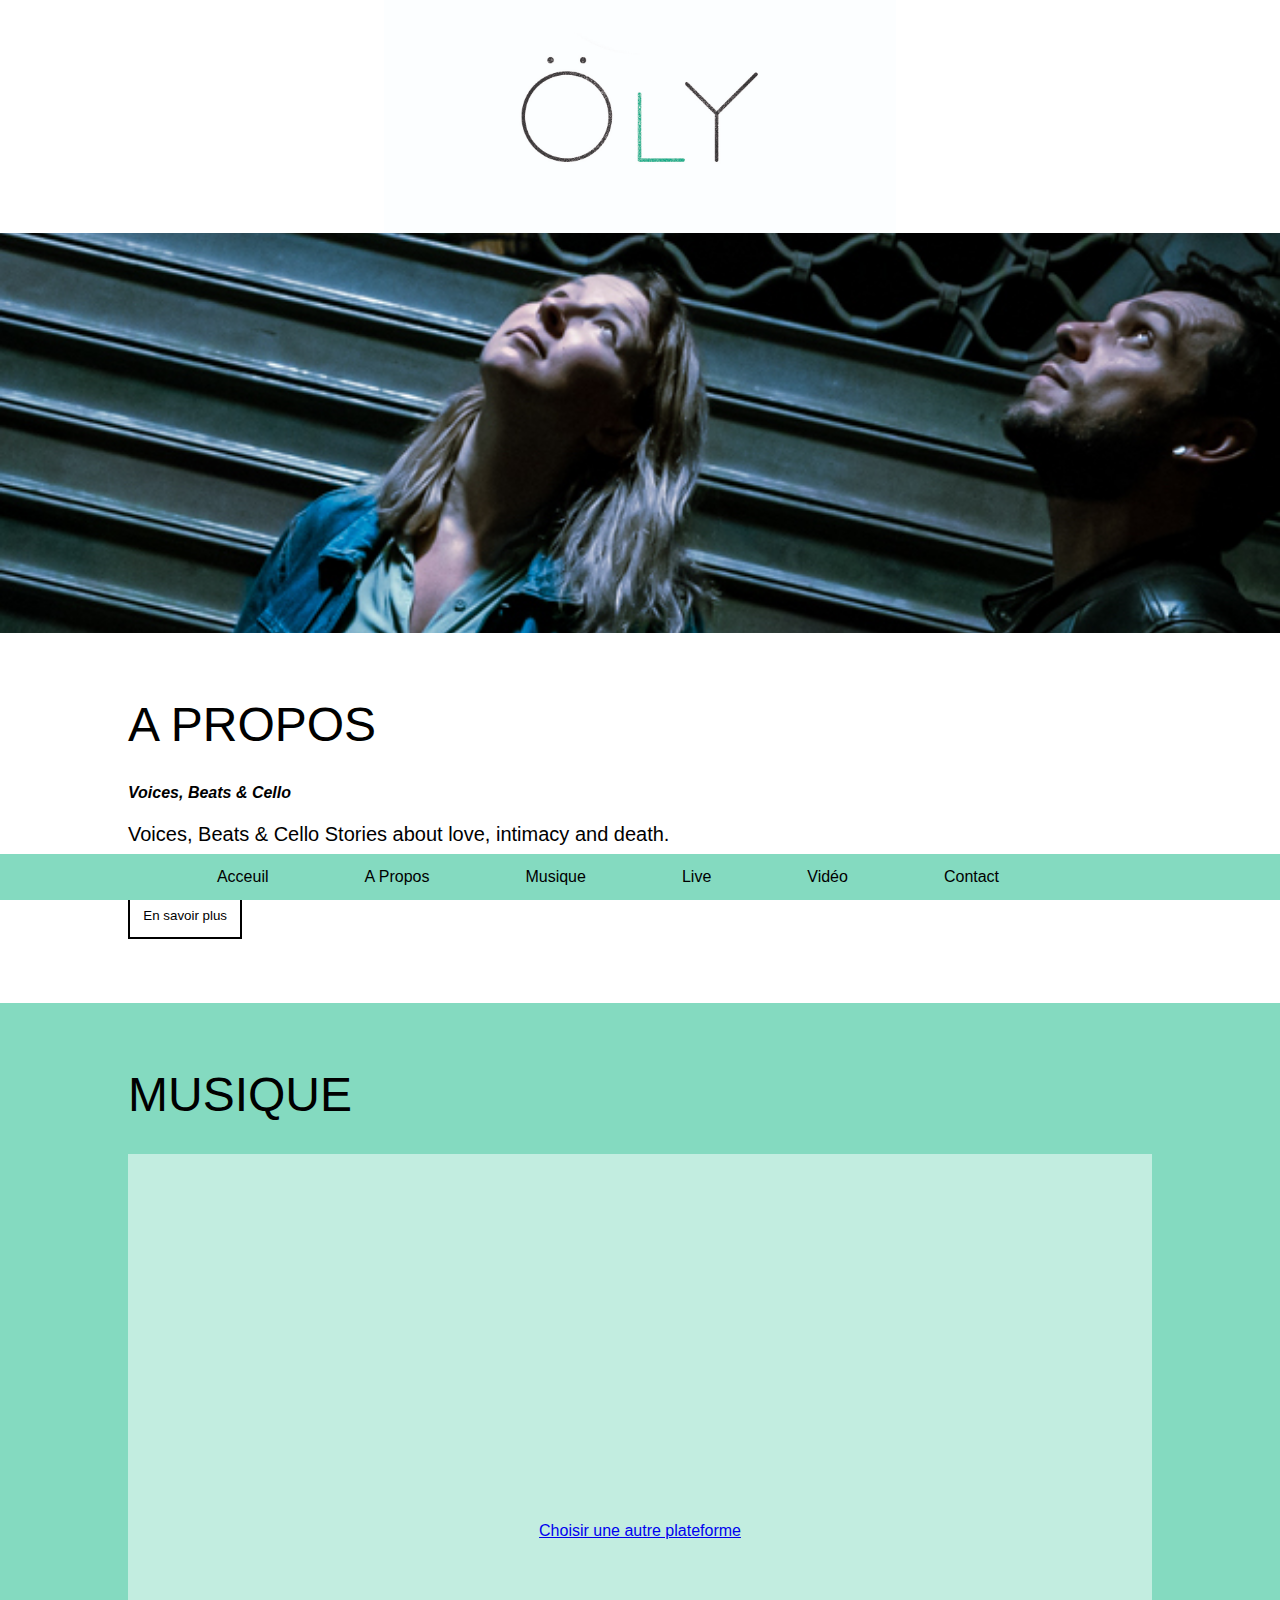
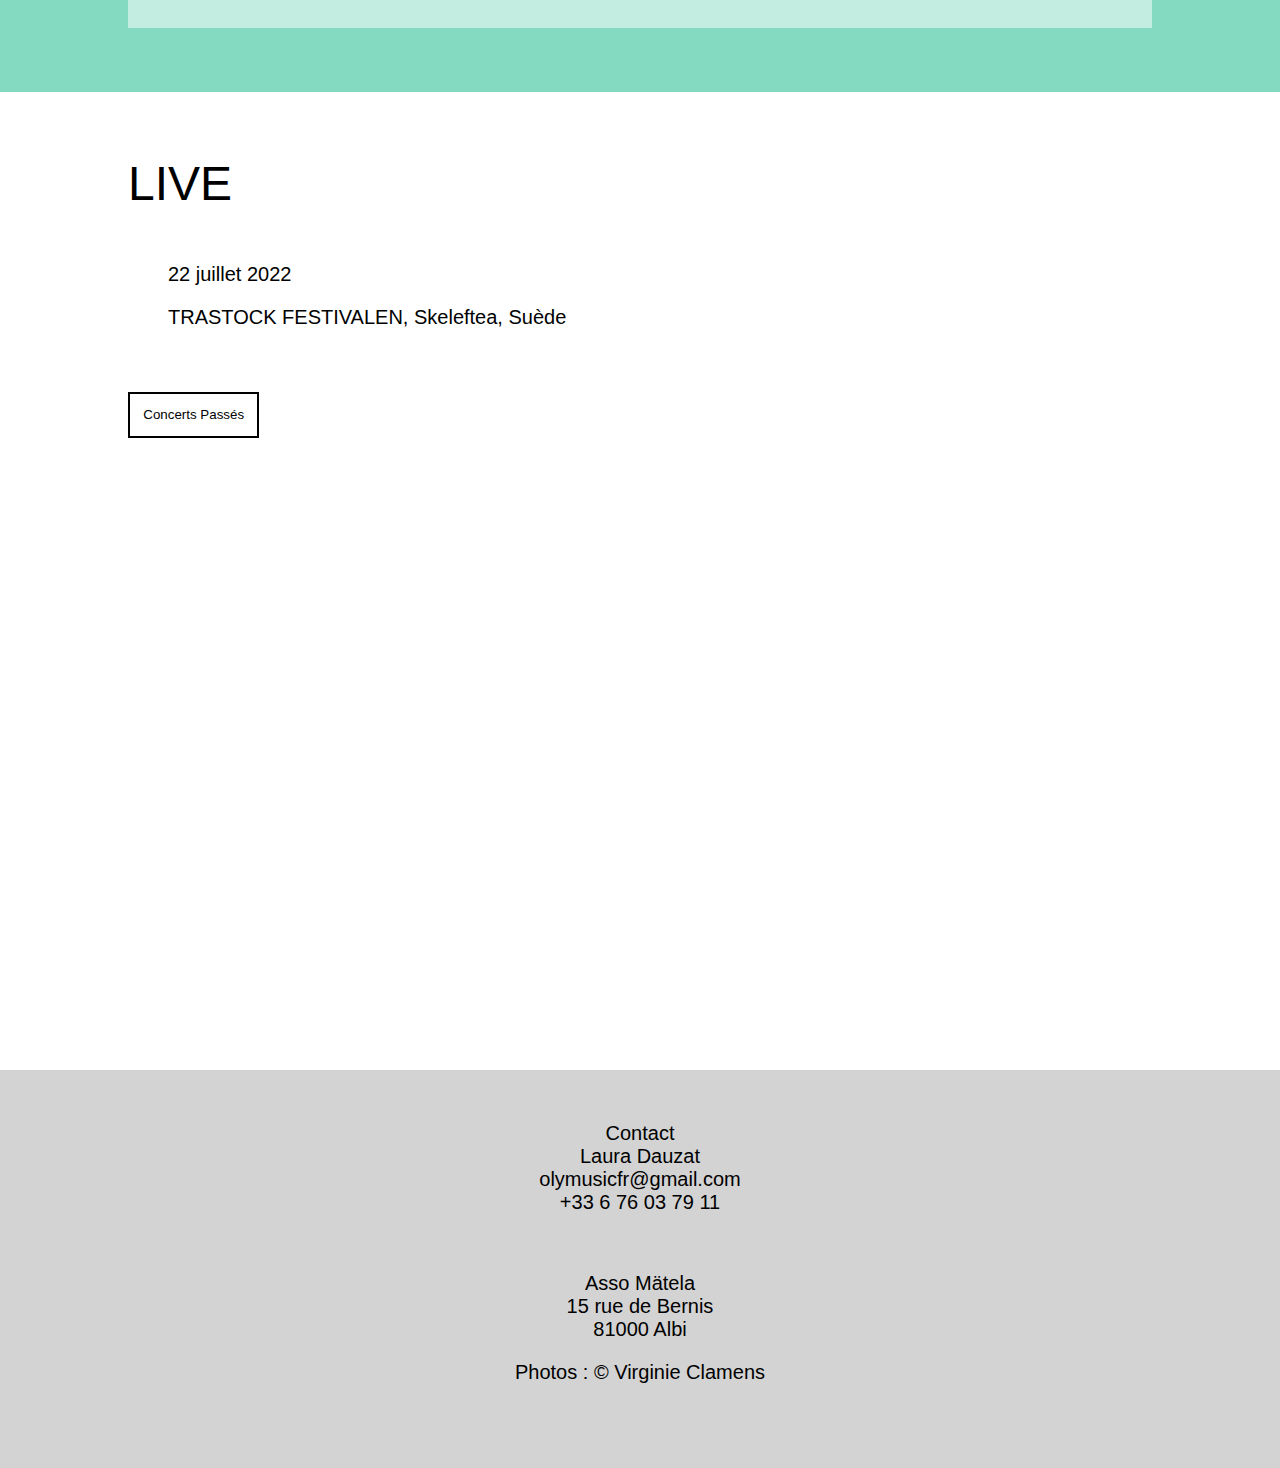
<file: index.html>
<!DOCTYPE html>
<html>
<head>
<title>Öly</title>
<link href="style.css" rel="stylesheet">


</head>


<body>

<div id="header">

    <div>
        <img id="logo" src="Images/Logo/texte seul/coul_sur_blanc.jpg" alt="Logo Öly" >
    </div>
    
    <div id="carroussel"> 
    
    </div>
    
    <div id="menu">
        <ul>
            <li><a href="#logo">Acceuil</a></li>
            <li><a href="#apropos">A Propos</a></li>
            <li><a href="#musique">Musique</a></li>
            <li><a href="#live">Live</a></li>
            <li><a href="#video">Vidéo</a></li>
            <!-- <li><a href="#propresse">Pro/Presse</a></li> -->
            <li><a href="#contact">Contact</a></li>
        </ul>
    
    </div>   

</div>    


<div id="pagebody"> 

    
    <div id="apropos" class="chapter" >
        <h1>A Propos</h1>
        <h4><i>Voices, Beats & Cello</i></h4>
        <p>Voices, Beats & Cello

            Stories about love, intimacy and death.</p>
        <button onclick="window.open('about.html')"> En savoir plus</button>
    </div>
    
    <div id="musique"class="chapter" >
        <H1>Musique</H1>
        <div id="music-container">

            <iframe src="https://open.spotify.com/embed/artist/1GLPV5kPGzrBnmNYjHCsZn" 
                width=50% height="280" 
                frameborder="0" 
                allowtransparency="true" 
                allow="encrypted-media">
            </iframe>

            <a href="https://spinnup.link/437544-fantasy" target="_blank">Choisir une autre plateforme</a> 
            
            <!-- <iframe class="followButton"  src="https://open.spotify.com/follow/1/?uri=spotify:artist:1GLPV5kPGzrBnmNYjHCsZn&size=basic&theme=light&show-count=0" 
                width="200" height="25" 
                scrolling="no" 
                frameborder="0" 
                style="border:none; overflow:hidden;" 
                allowtransparency="true">
            </iframe> -->

        </div>
        
          
    </div>
     <div id="live"class="chapter" >
         <h1>Live</h1>
         <ul>
            <li>
            <p>22 juillet 2022</p>
            <p>TRASTOCK FESTIVALEN, Skeleftea, Suède</p>
            </li>
          
            
         </ul>
    
        <button onclick="window.open('./gigs.html')">Concerts Passés</button>
     </div>
    
     <div id="video" >
        <iframe width= 100%
        height=500; 
        src="https://www.youtube.com/embed/hkKmh-DUKzU"
        frameborder="0" 
        allow="accelerometer; autoplay; clipboard-write; encrypted-media; gyroscope; picture-in-picture" 
        allowfullscreen></iframe>
     </div>

     
     <!-- Fichier pro à remettre quand/si nous aurons la version duo à jour  -->
     <!-- <div id="propresse" class="chapter"> 
         <h1> Pro/Presse</h1>
         <div id="container">
             
            <ul>
                <li>
                    <p>Dossier de Presse</p>
                    <a href="pdf/DOSSIER DE PRESSE ÖLY MAJ JUILLET 2020.pdf" target="_blank" ><img class="pdf" src="Images/pdf.jpg" alt="Dossier de Presse"></a>
                    <br>
                    <small>Mise à jour : juillet 2020</small>
                </li>

                <li>
                    <p>Communiqué de Presse - Fantasy</p>
                    <a href="pdf/Fantasy, le nouveau son d'Öly _ Communiqué de Presse.pdf" target="_blank"><img class="pdf" src="Images/pdf.jpg" alt="Communiqué de Presse"></a>
                    <br>
                    <small>19 avril 2021</small>
                </li>

                <li>
                    <p>Fiche Technique</p>
                    <a href="pdf/FICHE TECHNIQUE  Öly 03_21.pdf" target="_blank" ><img class="pdf" src="Images/pdf.jpg" alt="Fiche Technique "></a>
                    <br>
                    <small>Mise à jour :  mars 2021</small>
                </li>

                <li>
                    <p>Fiche Technique Acoustique</p>
                    <a href="pdf/fichetechniqueacoustic.pdf" target="_blank" ><img class="pdf" src="Images/pdf.jpg" alt="Dossier de Presse"></a>
                </li>

                <li>
                    <p>Conduite Lumière</p>
                    <a href="pdf/Oly dossier lumière v2.pdf" target="_blank"><img class="pdf" src="Images/pdf.jpg" alt="Conduite Lumière"></a>
                </li>

                
             </ul>
        
         </div>
     </div> -->
    
     <div id="contact" class="chapter">
         <p>Contact <br>
        Laura Dauzat <br>
        olymusicfr@gmail.com<br>
        +33 6 76 03 79 11
        </p>
        <br> 
        <p>Asso Mätela <br> 
        15 rue de Bernis <br>
        81000 Albi</p>
        <p>Photos : © Virginie Clamens</p>
    
     </div>
</div>

</body>
</html>
</file>
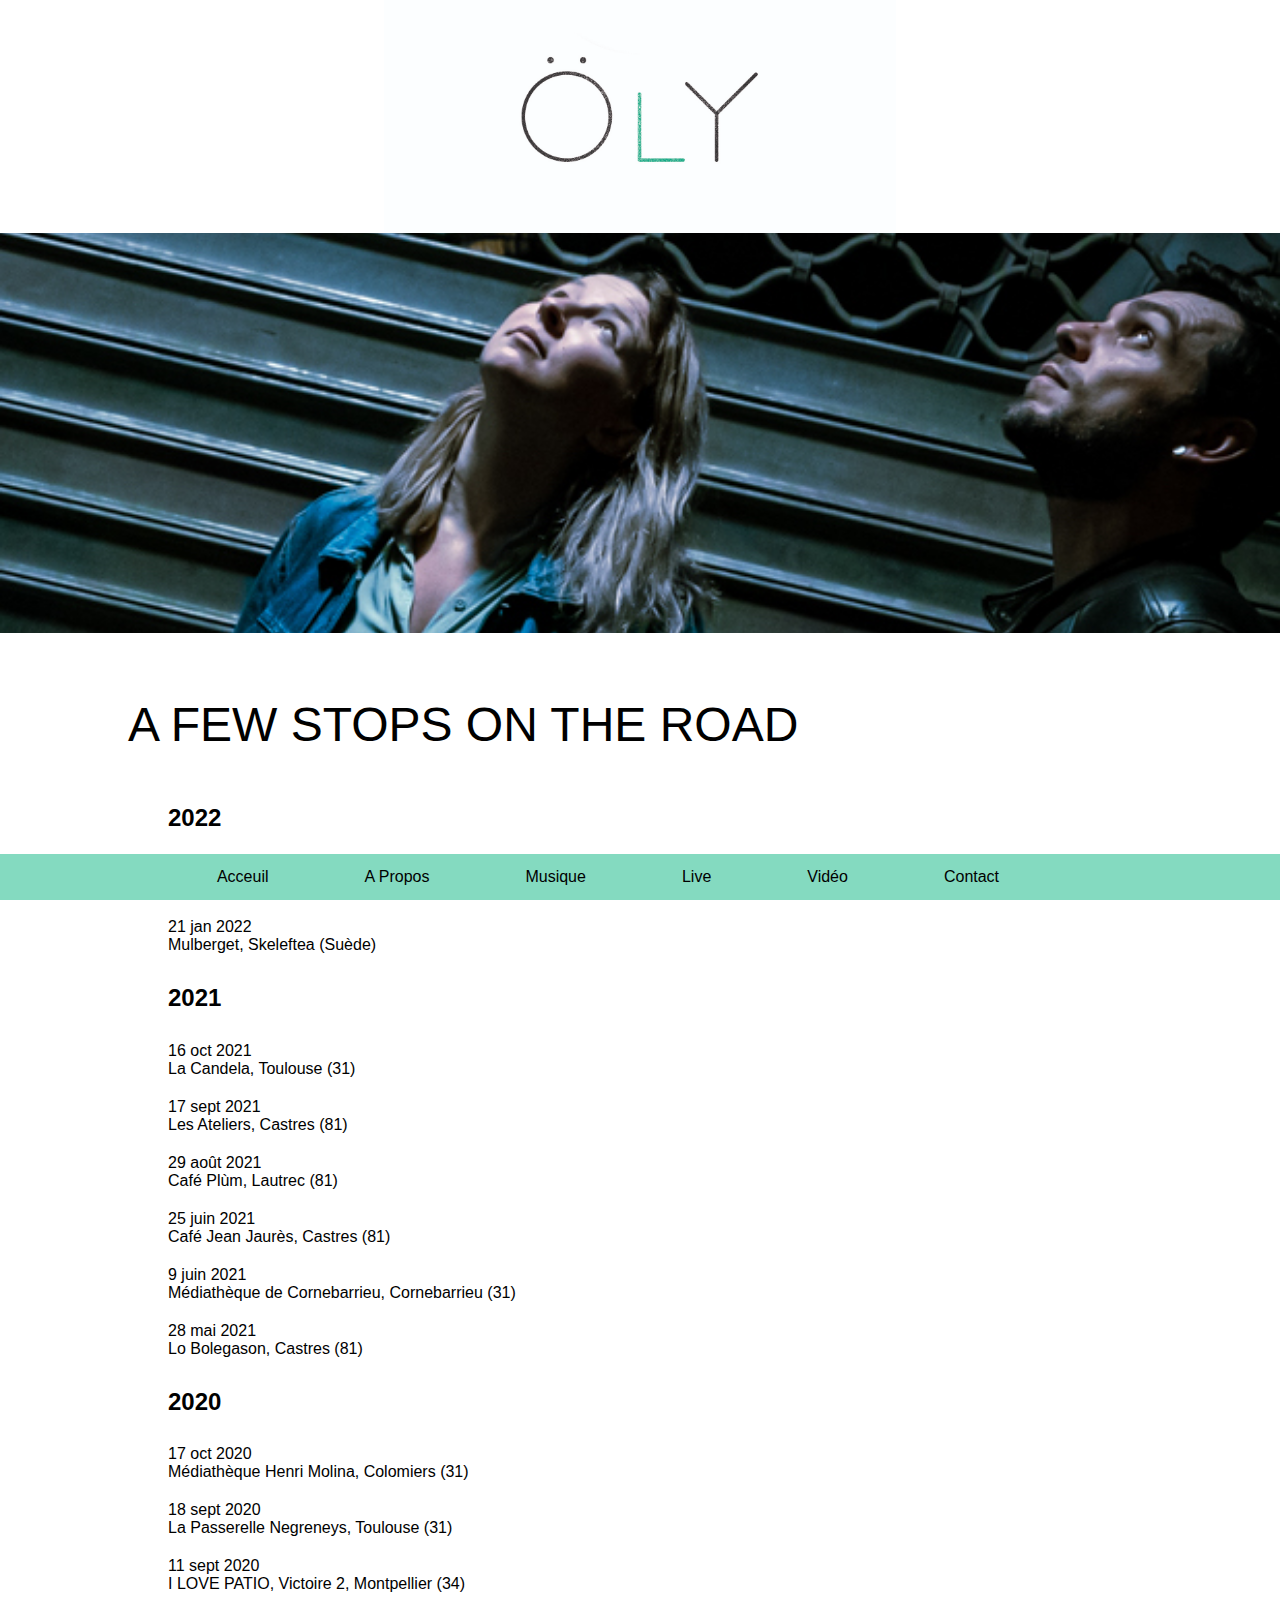
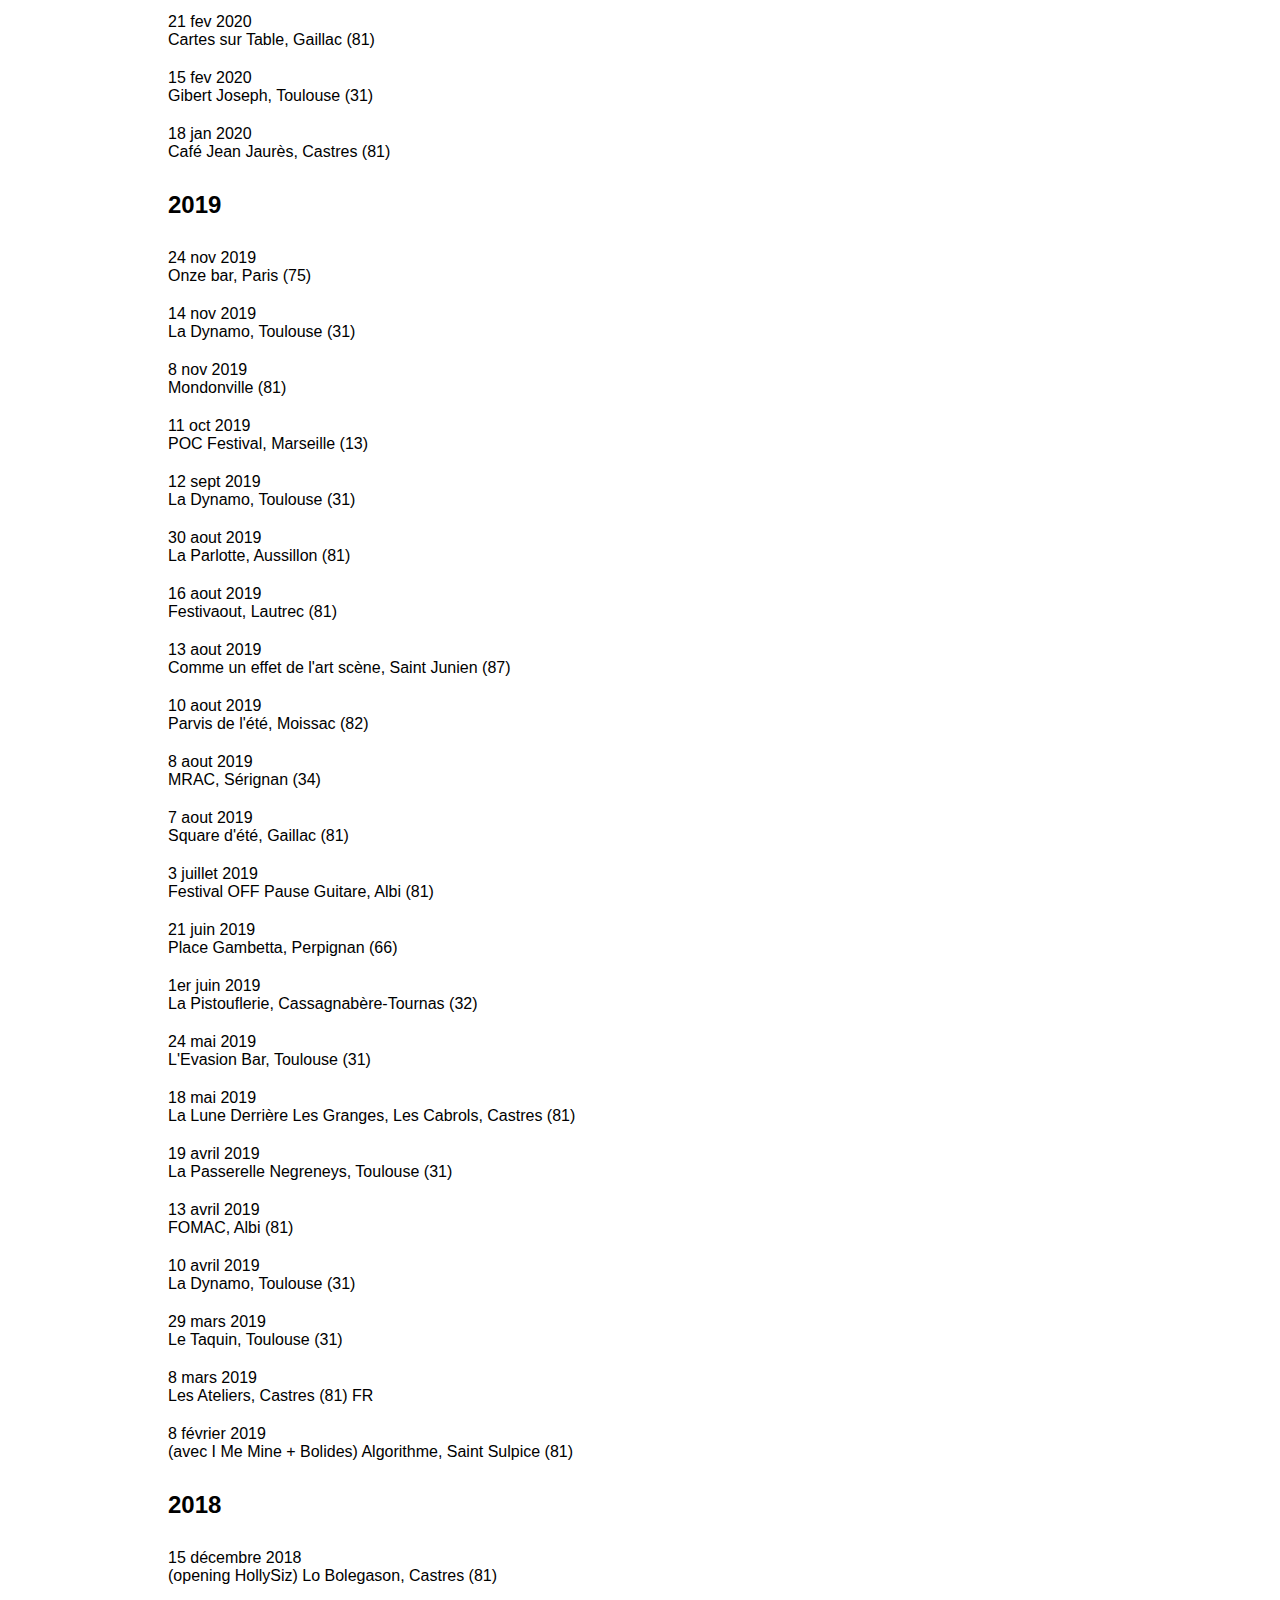
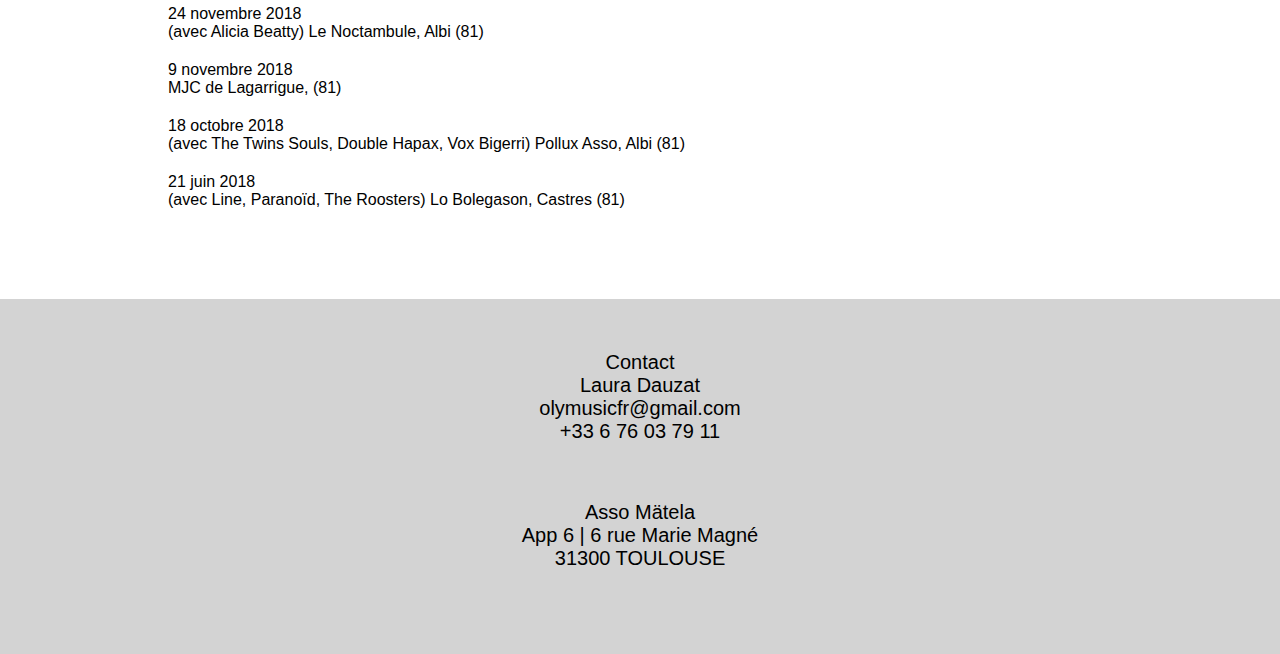
<file: gigs.html>
<!DOCTYPE html>
<html>
<head>
<title>Öly</title>
<link href="style.css" rel="stylesheet">


</head>


<body>

<div id="header">

    <div>
        <img id="logo" src="Images/Logo/texte seul/coul_sur_blanc.jpg" alt="Logo Öly" >
    </div>
    
    <div id="carroussel"> 
    
    </div>
    
    <div id="menu">
        <ul>
            <li><a href="index.html#logo">Acceuil</a></li>
            <li><a href="index.html#apropos">A Propos</a></li>
            <li><a href="index.html#musique">Musique</a></li>
            <li><a href="index.html#live">Live</a></li>
            <li><a href="index.html#video">Vidéo</a></li>
            <!-- <li><a href="index.html#propresse">Pro/Presse</a></li> -->
            <li><a href="index.html#contact">Contact</a></li>
        </ul>
    
    </div>   

</div>    


<div id="pagebody"> 

    
    <div id="apropos" class="chapter" >
        <h1>A few stops on the road</h1>
            <ul class="ul-gigs">

                <h2>2022</h2>

                <li>
                    22 juillet 2022 <br>
                    Popcentrale, Dordrecht (Pays-Bas)
                </li>
                    
                <li>
                    21 jan 2022 <br>
                    Mulberget, Skeleftea (Suède)
                </li>
                    
                
                <h2>2021</h2>

                <li>
                16 oct 2021 </br>
                La Candela, Toulouse (31)
                </li>

                <li>
                    17 sept 2021<br>
                    Les Ateliers, Castres (81)
                </li>
                
                <li>
                    29 août 2021 <br>
                    Café Plùm, Lautrec (81)
                </li>


                <li>25 juin 2021 <br>
                    Café Jean Jaurès, Castres (81)
                </li>

                <li>9 juin 2021 <br>
                    Médiathèque de Cornebarrieu, Cornebarrieu (31)
                </li>

                <li>
                    28 mai 2021 <br> 
                    Lo Bolegason, Castres (81)
                </li>
    

                <h2>2020</h2>
                
                <li>
                17 oct 2020 <br>
                Médiathèque Henri Molina, Colomiers (31)
                </li>
                
                <li>
                18 sept 2020<br>
                La Passerelle Negreneys, Toulouse (31)
                </li>

                <li>
                11 sept 2020 <br>
                I LOVE PATIO, Victoire 2, Montpellier (34)</li>

                <li>
                21 fev 2020 <br>
                Cartes sur Table, Gaillac (81)
                </li>

                <li>
                15 fev 2020 <br>
                Gibert Joseph, Toulouse (31)
                </li>

                <li>
                18 jan 2020 <br>
                Café Jean Jaurès, Castres (81)    
                </li>

                <h2>2019</h2>

                <li>
                24 nov 2019 <br>
                Onze bar, Paris (75)
                </li>

                <li>
                14 nov 2019 <br>
                La Dynamo, Toulouse (31)
                </li>

                <li>
                    8 nov 2019 <br>
                    Mondonville (81)    
                </li>

                <li>
                11 oct 2019 <br>
                POC Festival, Marseille (13)
                </li>

                <li>
                    12 sept 2019 <br>
                    La Dynamo, Toulouse (31)
                </li>

                <li>
                    30 aout 2019 <br>
                    La Parlotte, Aussillon (81)
                </li>

                <li>
                    16 aout 2019 <br>
                    Festivaout, Lautrec (81)
                </li>

                <li>
                    13 aout 2019 <br>
                    Comme un effet de l'art scène, Saint Junien (87)
                </li>

                <li>
                    10 aout 2019 <br>
                    Parvis de l'été, Moissac (82)
                </li>

                <li>
                    8 aout 2019 <br>
                    MRAC, Sérignan (34)
                </li>

                <li>
                    7 aout 2019 <br>
                    Square d'été, Gaillac (81)
                </li>

                <li>
                    3 juillet 2019 <br>
                    Festival OFF Pause Guitare, Albi (81)
                </li>

                <li>
                    21 juin 2019 <br>
                    Place Gambetta, Perpignan (66)
                </li>

                <li>
                    1er juin 2019 <br>
                    La Pistouflerie, Cassagnabère-Tournas (32)
                </li>

                <li>
                    24 mai 2019 <br>
                    L'Evasion Bar, Toulouse (31)
                </li>

                <li>
                    18 mai 2019 <br>
                    La Lune Derrière Les Granges, Les Cabrols, Castres (81) 
                </li>

                <li>
                    19 avril 2019 <br>
                    La Passerelle Negreneys, Toulouse (31)
                </li>

                <li>
                    13 avril 2019 <br>
                    FOMAC, Albi (81)
                </li>

                <li>
                    10 avril 2019 <br>
                    La Dynamo, Toulouse (31)
                </li>
                
                <li>
                    29 mars 2019 <br>
                    Le Taquin, Toulouse (31)
                </li>

                <li>
                    8 mars 2019 <br>
                    Les Ateliers, Castres (81) FR
                </li>

                <li>
                    8 février 2019 <br>
                    (avec I Me Mine + Bolides) Algorithme, Saint Sulpice (81)
                </li>

                <h2>2018</h2>

                <li>
                    15 décembre 2018 <br>
                    (opening HollySiz) Lo Bolegason, Castres (81)
                </li>

                <li>
                    24 novembre 2018 <br>
                    (avec Alicia Beatty) Le Noctambule, Albi (81) 
                </li>

                <li>
                    9 novembre 2018 <br>
                    MJC de Lagarrigue, (81)
                </li>

                <li>
                    18 octobre 2018 <br>
                    (avec The Twins Souls, Double Hapax, Vox Bigerri) Pollux Asso, Albi (81)
                </li>

                <li>
                    21 juin 2018 <br>
                    (avec Line, Paranoïd, The Roosters) Lo Bolegason, Castres (81)
                </li>

            </ul>
    </div>
    
       
</div>
    
     <div id="contact" class="chapter">
         <p>Contact <br>
        Laura Dauzat <br>
        olymusicfr@gmail.com<br>
        +33 6 76 03 79 11
        </p>
        <br> 
        <p>Asso Mätela <br> 
        App 6 | 6 rue Marie Magné <br>
        31300 TOULOUSE</p>
    
     </div>
</div>

</body>
</html>
</file>
<file: style.css>
body {
    font-family: 'Futura-Light', 'Futura', sans-serif;
    margin: 0em;
    padding: 0;
}



h1 { 
    font-style: normal;
    font-size: 3em;  
    font-weight: lighter;
    text-transform: uppercase;
}

p {
    font-size: 20px;
}

button {
    border: 2px solid black;
    background: transparent;
    padding: 1em;
    margin-top: 2em;
}

button:hover { 
    color: rgb(51, 126, 113);
    border: 2px solid grey;

}
#musique {
    background-color: rgb(132, 218, 192);
}

#music-container {
    display: flex;
    align-items: center;
    justify-content: center;
    flex-direction: column;
}

#music-container a {
    padding: 1.5em;
}


#contact { 
    background-color:lightgray;
}

#music-container {
    background-color:  rgba(255, 255, 255, 0.5);
    padding: 4em;
}




#logo {
    display: block;
    margin-left: auto;
    margin-right: auto;
    width: 40%;
}

#carroussel { 
    background-image: url(Images/parallax2022.jpg);
    height : 400px;  
    background-attachment: fixed;
    background-position: center;
    background-repeat: no-repeat;
    background-size: cover;

}


#menu {
    position: fixed;
    bottom: 0;
    left: 0;
    right: 0;
    display: flex;
    justify-content: space-around;
    background-color: rgb(132, 218, 192);
    z-index: 1;

}

#menu > ul {
    list-style-type: none;
    margin: 0;
    padding: 0;overflow: hidden;

  
}


 
#menu li a {
    display: block;
    color: black;
    text-align: center;
    padding: 14px 16px; 
    text-decoration: none;
}
#menu li a:hover:not(.active) {
    background-color: white;
} 

/* menu .active ne marche pas, probablement parce que il ne capte pas que les liens sont actifs vu que c'est juste des ancres de  la même page */ 

#menu .active {
    background-color: black;
    color : white; 
}


.chapter { 
    padding-left: 10%;
    padding-right: 10%;
    padding-top: 2em;
    padding-bottom: 4em;
}



#cover { 
    width: 100%;
}



li { 
    display: table-cell; 
    padding-right: 4em; 
}

#video {
    padding-top : 2em; 
    padding-bottom : 2em; 
}

.pdf {
    width: 3em;
}


#contact { 
    text-align: center;
    padding-bottom: 4em; ;
    
}


/* page A propos */

#main_container {
    padding: 2em;
    margin: 0 2em;
    /* display: flex;
    justify-content: center;
    align-items: center;
    flex-direction: column; */
}


.row {
    display: flex;
    margin: 50px 0px

}
.row img {
    max-width: 80%;
    flex:50%;
}

.column {
    flex: 50%;
    display: flex;
    flex-direction: column;
    justify-content: center;
    align-items: center;
}


/*page gigs*/

.ul-gigs {
    display: flex;
    flex-direction: column;
}

.ul-gigs li {
    padding: 10px 0;
}


@media (max-width: 960px) {
    #epTimeToGo .row {
        flex-direction: column;
    }


    .flickity-viewport {
        height: 770px  !important;
    }
    .carousel-cell {
        flex-direction: column;
        height: auto !important;
    }

    .carousel-cell img {
        max-height: 400px !important;
    }

        
}

@media (max-width: 822px) {
    #menu {
        display: none;
    }
    
}
</file>
